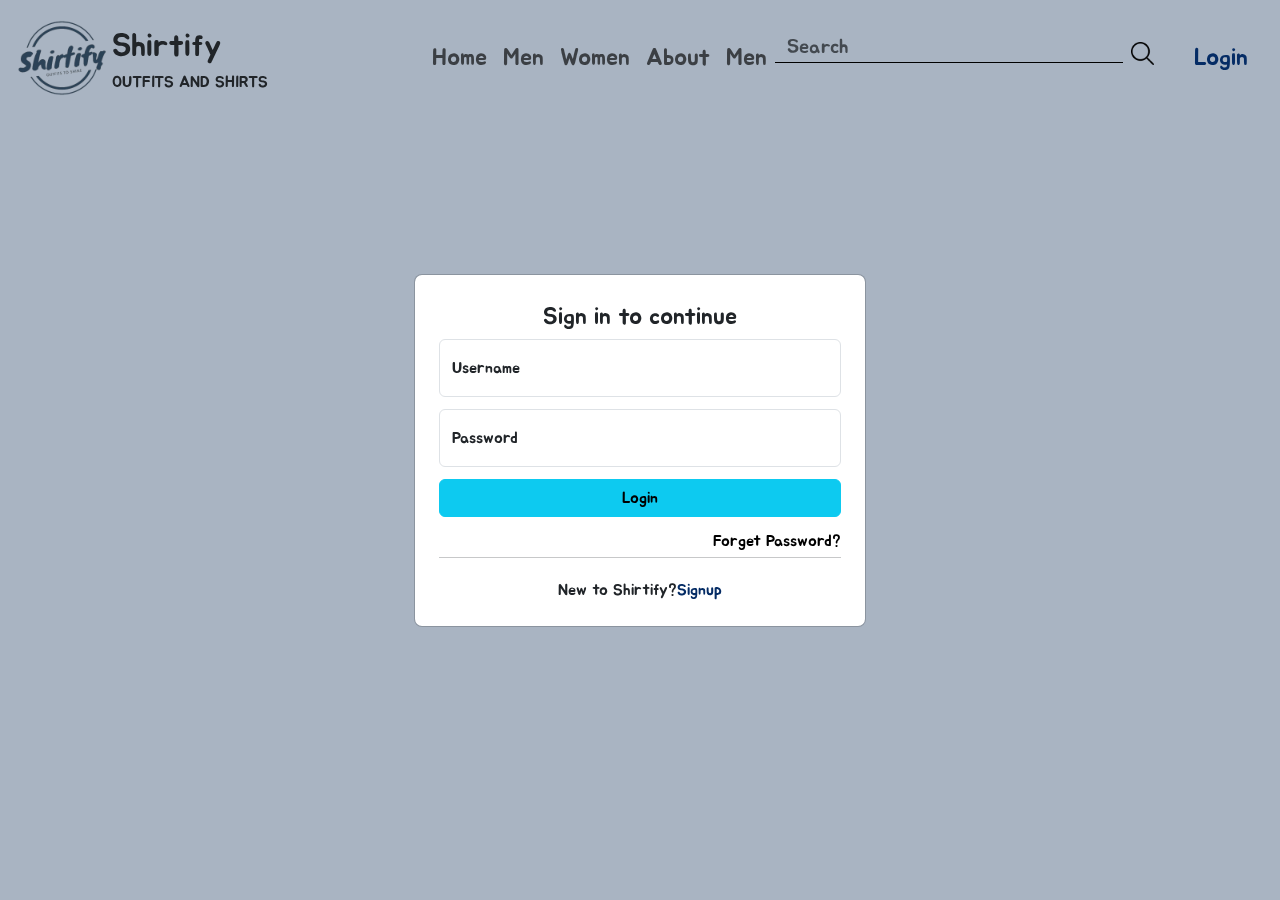
<file: index.html>
<!DOCTYPE html>
<html lang="en">

<head>
  <meta charset="UTF-8">
  <meta name="viewport" content="width=device-width, initial-scale=1.0">
  <link rel="shortcut icon" href="favicon.png" type="image/x-icon">
  <title>Shirtify - Signin</title>
  <link href="https://cdn.jsdelivr.net/npm/bootstrap@5.3.3/dist/css/bootstrap.min.css" rel="stylesheet"
    integrity="sha384-QWTKZyjpPEjISv5WaRU9OFeRpok6YctnYmDr5pNlyT2bRjXh0JMhjY6hW+ALEwIH" crossorigin="anonymous">
  <link href="https://fonts.googleapis.com/css2?family=Jua&display=swap" rel="stylesheet">
  <link rel="stylesheet" href="style.css">
</head>

<body>

  <nav class="navbar navbar-expand-lg fixed-top d-flex flex-column align-items-center">
    <div class="container-fluid">
      <div class="d-flex flex-row align-items-center me-auto div div-fluid">
        <img src="logo.png" alt="Logo" width="100" height="100" class="d-inline-block align-text-top ">
        <div class="d-flex flex-column">
          <label class="fs-2" for="logo">Shirtify</label>
          <label class="fs-6" for="des">OUTFITS AND SHIRTS</label>
        </div>
      </div>

      <div class="offcanvas offCanvasCss offcanvas-end" tabindex="-1" id="offcanvasNavbar" aria-labelledby="offcanvasNavbarLabel">
        <div class="offcanvas-header">
          <h5 class="offcanvas-title" id="offcanvasNavbarLabel">Shirtfy</h5>
          <button type="button" class="btn-close" data-bs-dismiss="offcanvas" aria-label="Close"></button>
        </div>
        <div class="offcanvas-body">
          <ul class="navbar-nav justify-content-end flex-grow-1 pe-3">
            <li class="nav-item">
              <a class="nav-link fs-4" aria-current="page" href="home.html">Home</a>
            </li>
            <li class="nav-item">
              <a class="nav-link fs-4" href="#">Men</a>
            </li>
            <li class="nav-item">
              <a class="nav-link fs-4" href="#">Women</a>
            </li>
            <li class="nav-item">
              <a class="nav-link fs-4" href="about.html">About</a>
            </li>
            <li class="nav-item">
              <a class="nav-link fs-4" href="#">Men</a>
            </li>

            <div class="d-flex flex-row me-3 g-3">
              <li class="nav-item">
                <input class="form-control form-controls fs-5" type="search" placeholder="Search" aria-label="Search">
            </li>
            <li class="nav-item">
                <a class="nav-link" href="#"><img src="searchBtn.png" alt="search" width="23" height="23" class="d-inline-block "></a>
            </li>

          
            </div>
            

          </ul>

        </div>
      </div>
      <a class="nav-link loginBtn fs-4 text-primary-emphasis navbar-toggler navbar-togglers" href="#"><img src="shopping-cartBtn.png" alt="search" width="28" height="28"
        class="d-inline-block "></a>
      <a class="nav-link loginBtn fs-4 text-primary-emphasis" href="">Login</a>
      <button class="navbar-toggler" type="button" data-bs-toggle="offcanvas" data-bs-target="#offcanvasNavbar"
        aria-controls="offcanvasNavbar" aria-label="Toggle navigation">
        <span class="navbar-toggler-icon"></span>
      </button>
    </div>
  </nav>

  <div class="modal d-flex modalCss align-items-center p-4">
    <div class="modal-dialog p-4">
      <div class="modal-content p-4">
        <form class="row g-1">
          <p class="fs-4 text-center">Sign in to continue</p>
          <div class="form-floating mb-2">
            <input type="text" class="form-control" id="floatingInput" placeholder="name@example.com">
            <label for="floatingInput">Username</label>
          </div>
          <div class="form-floating mb-2">
            <input type="password" class="form-control" id="floatingPassword" placeholder="Password">
            <label for="floatingPassword">Password</label>
          </div>
          <button type="button" class="btn btn-info text-black mb-2">Login</button>
          <p class="fs-6 text-end"><a href="" class="text-decoration-none text-black mb-3">Forget Password?</a></p>

          <hr>
          <div class="d-flex flex-row justify-content-center">
            <p class="fs-6 text-end">New to Shirtify? <a class="navbar-brand" href="sign-up.html">
                <p class="text-primary-emphasis">Signup</p>
              </a></p>
          </div>

        </form>
      </div>
    </div>
  </div>















  <script src="https://cdn.jsdelivr.net/npm/@popperjs/core@2.11.8/dist/umd/popper.min.js"
    integrity="sha384-I7E8VVD/ismYTF4hNIPjVp/Zjvgyol6VFvRkX/vR+Vc4jQkC+hVqc2pM8ODewa9r"
    crossorigin="anonymous"></script>
  <script src="https://cdn.jsdelivr.net/npm/bootstrap@5.3.3/dist/js/bootstrap.min.js"
    integrity="sha384-0pUGZvbkm6XF6gxjEnlmuGrJXVbNuzT9qBBavbLwCsOGabYfZo0T0to5eqruptLy"
    crossorigin="anonymous"></script>
</body>

</html>
</file>
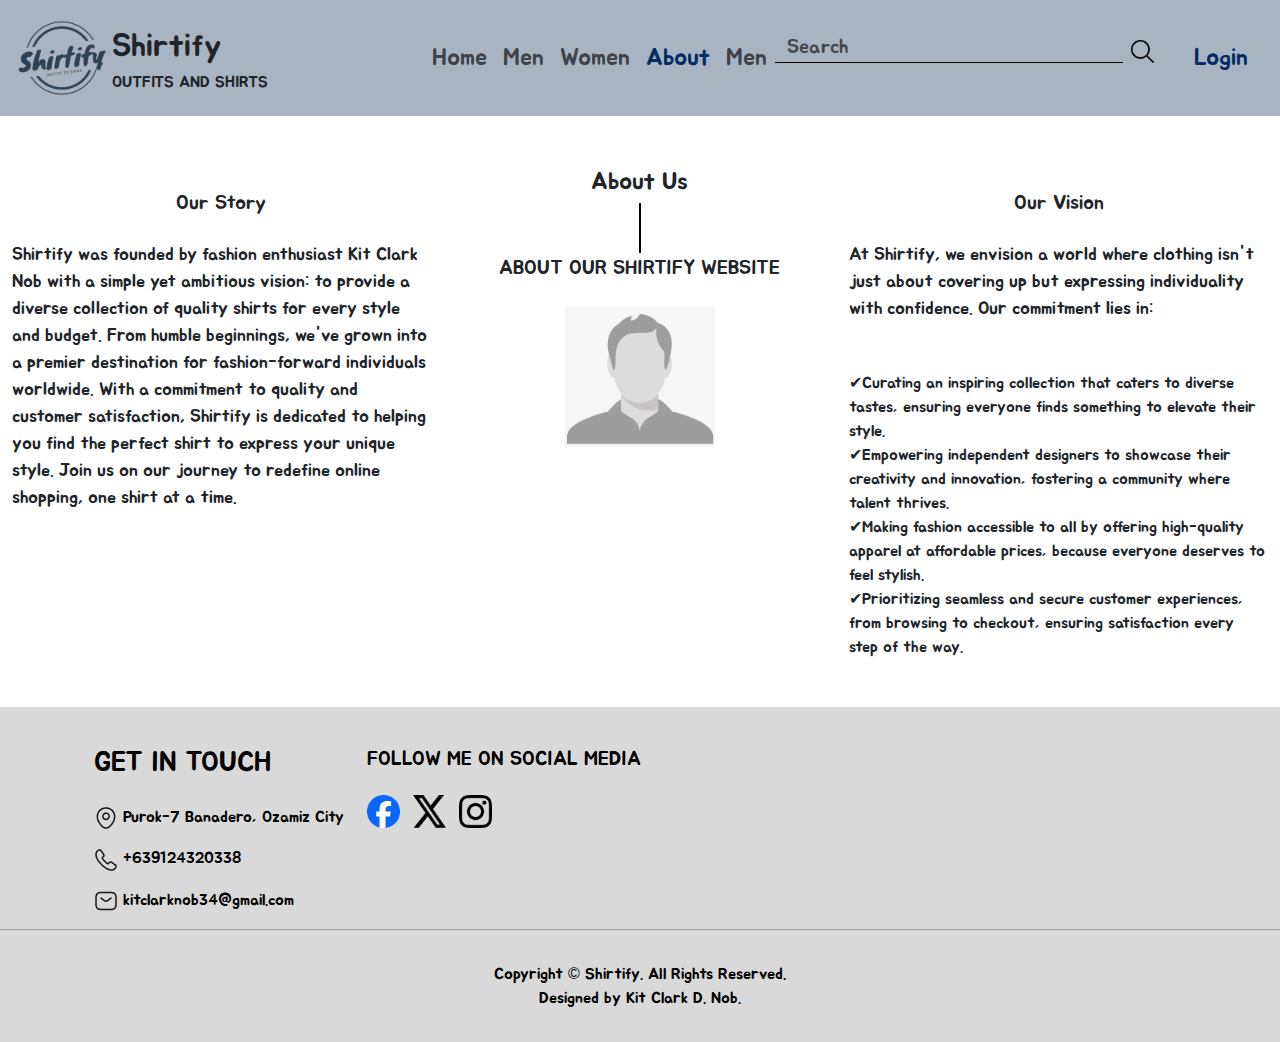
<file: about.html>
<html lang="en">
<head>
    <meta charset="UTF-8">
    <meta name="viewport" content="width=device-width, initial-scale=1.0">
    <link rel="shortcut icon" href="favicon.png" type="image/x-icon">
    <title>Shirtify - About</title>
    <link href="https://cdn.jsdelivr.net/npm/bootstrap@5.3.3/dist/css/bootstrap.min.css" rel="stylesheet" integrity="sha384-QWTKZyjpPEjISv5WaRU9OFeRpok6YctnYmDr5pNlyT2bRjXh0JMhjY6hW+ALEwIH" crossorigin="anonymous">
    <link href="https://fonts.googleapis.com/css2?family=Jua&display=swap" rel="stylesheet">
    <link rel="stylesheet" href="style.css">
</head>
<body>

    <nav class="navbar navbar-expand-lg d-flex flex-column align-items-center">
        <div class="container-fluid">
          <div class="d-flex flex-row align-items-center me-auto">
            <img src="logo.png" alt="Logo" width="100" height="100" class="d-inline-block align-text-top">
            <div class="d-flex flex-column">
                <label class="fs-2" for="logo">Shirtify</label>
                <label class="fs-6" for="des">OUTFITS AND SHIRTS</label>
            </div>
          </div>
          
          <div class="offcanvas offcanvas-end offCanvasCss" tabindex="-1" id="offcanvasNavbar" aria-labelledby="offcanvasNavbarLabel">
            <div class="offcanvas-header">
              <h5 class="offcanvas-title fs-2" id="offcanvasNavbarLabel">Shirtfy</h5>
              <button type="button" class="btn-close" data-bs-dismiss="offcanvas" aria-label="Close"></button>
            </div>
            <div class="offcanvas-body">
              <ul class="navbar-nav justify-content-end flex-grow-1 pe-3">
                <li class="nav-item">
                  <a class="nav-link fs-4 " aria-current="page" href="home.html">Home</a>
                </li>
                <li class="nav-item">
                  <a class="nav-link fs-4" href="#">Men</a>
                </li>
                <li class="nav-item">
                    <a class="nav-link fs-4" href="#">Women</a>
                </li>
                <li class="nav-item">
                    <a class="nav-link fs-4 text-primary-emphasis" href="#">About</a>
                </li>
                <li class="nav-item">
                    <a class="nav-link fs-4" href="#">Men</a>
                </li>
                <div class="d-flex flex-row me-3 g-3">
                  <li class="nav-item">
                    <input class="form-control form-controls fs-5" type="search" placeholder="Search" aria-label="Search">
                </li>
                <li class="nav-item">
                    <a class="nav-link" href="#"><img src="searchBtn.png" alt="search" width="23" height="23" class="d-inline-block "></a>
                </li>

              
                </div>

                
                
                
                
                
              </ul>
            </div>
          </div>
          <a class="nav-link loginBtn fs-4 text-primary-emphasis navbar-toggler navbar-togglers" href="#"><img src="shopping-cartBtn.png" alt="search" width="28" height="28"
            class="d-inline-block "></a>
          <a class="nav-link loginBtn fs-4 text-primary-emphasis" href="index.html">Login</a>
          <button class="navbar-toggler" type="button" data-bs-toggle="offcanvas" data-bs-target="#offcanvasNavbar"
            aria-controls="offcanvasNavbar" aria-label="Toggle navigation">
            <span class="navbar-toggler-icon"></span>
          </button>
          
        </div>
      </nav>

      
      <div class="container-fluid text-center container-csss pt-5 pb-5 ">
        <div class="row">
          <div class="col-xs-12 col-md-5 col-lg-4">
            <label class="fs-5 pt-4" for="our">Our Story</label>
            <p class="lh-sd mt-4 mb-5 text-start our-description" >
                Shirtify was founded by fashion enthusiast Kit Clark Nob with a simple yet ambitious vision: to provide a diverse collection of quality shirts for every style and budget. From humble beginnings, we've grown into a premier destination for fashion-forward individuals worldwide. With a commitment to quality and customer satisfaction, Shirtify is dedicated to helping you find the perfect shirt to express your unique style. Join us on our journey to redefine online shopping, one shirt at a time.  
            </p>
          </div>
          <div class="col col-xs-16 col-md-2 col-lg-4 d-flex flex-column align-items-center ">
            <label class="fs-4 pt-0" for="our">About Us</label>
            <div class="vertical-line"></div> 
            <p class="fs-5 about-des">ABOUT OUR SHIRTIFY WEBSITE</p>
            <img  src="profilePic.png" alt="Profile Pic" width="150" height="140" class="d-inline-block align-text-top mt-4 profile-pic">
          </div>
          <div class="col col-xs-5   col-md-5 col-lg-4">
            <label class="fs-5 pt-4" for="our">Our Vision</label>
            <p class="lh-sd mt-4 mb-5 text-start our-description" >
              
At Shirtify, we envision a world where clothing isn't just about covering up but expressing individuality with confidence. Our commitment lies in:  
          </p>
          <p class="text-start">
            ✔Curating an inspiring collection that caters to   diverse tastes, ensuring everyone finds  something to elevate their style.
          </p>
          <p class="text-start">
            ✔Empowering independent designers to showcase their creativity and innovation, fostering a community where talent thrives.
          </p>
          <p class="text-start">
            ✔Making fashion accessible to all by offering high-quality apparel at affordable prices, because everyone deserves to feel stylish.
          </p>
          <p class="text-start">
            ✔Prioritizing seamless and secure customer experiences, from browsing to checkout, ensuring satisfaction every step of the way.
          </p>

          </div>
        </div>
      </div>

        <!-- Footer -->
        <footer
                class="text-center text-lg-start text-black"
                style="background-color: #D9D9D9"
                >
          <!-- Grid container -->
          <div class="container p-4 pb-0">
            <!-- Section: Links -->
            <section class="">
              <!--Grid row-->
              <div class="row">
                <!-- Grid column -->
                <div class="col-md-7 col-lg-5 col-xl-3 mx-auto mt-3">
                  <h6 class="text-uppercase mb-4 font-weight-bold fs-3">
                    GET IN TOUCH
                  </h6>
                  <p class="mt-3">
                    <img src="location.png" alt="">
                    Purok-7 Banadero, Ozamiz City
                  </p>
                  <p class="mt-3">
                    <img src="call.png" alt="">
                    +639124320338
                  </p>
                  <p class="mt-3">
                    <img src="sms.png" alt="">
                    kitclarknob34@gmail.com
                  </p>
                </div>
                
      
                <!-- Grid column -->
                <div class="col-md-4 col-lg-3 col-xl-9 mx-auto mt-3">
                  <h6 class="text-uppercase mb-4 font-weight-bold fs-5">
                    FOLLOW ME ON SOCIAL MEDIA
                  </h6>
                    <div class="row">
                      <div class="col">
                        <img src="facebook.png" alt="" width="33" height="33" class="me-2">
                        <img src="x.png" alt="" width="33" height="33" class="me-2">
                        <img src="instagram.png" alt="" width="33" height="33" class="me-2">
                      </div>
                      
                      
                    
                    
                      </div>
                    </div>
                  </div>
                  
                </div>
                <!-- Grid column -->
              </div>
              <!--Grid row-->
            </section>
            <!-- Section: Links -->
      
            <hr class="my-3">
      
            <!-- Section: Copyright -->
            <section class="p-3 pt-0">
              <div class="row d-flex align-items-center justify-content-center">
                <!-- Grid column -->
                <div class="col-md-7 col-lg-8 text-center">
                  <!-- Copyright -->
                  <div class="p-3">
                    Copyright © Shirtify. All Rights Reserved.
                    <br>
                    Designed by Kit Clark D. Nob.
                  </div>
                  
                  <!-- Copyright -->
                </div>
                
              </div>
            </section>
            <!-- Section: Copyright -->
          </div>
          <!-- Grid container -->
        </footer>
        <!-- Footer -->
      

      


<script src="https://cdn.jsdelivr.net/npm/@popperjs/core@2.11.8/dist/umd/popper.min.js" integrity="sha384-I7E8VVD/ismYTF4hNIPjVp/Zjvgyol6VFvRkX/vR+Vc4jQkC+hVqc2pM8ODewa9r" crossorigin="anonymous"></script>
<script src="https://cdn.jsdelivr.net/npm/bootstrap@5.3.3/dist/js/bootstrap.min.js" integrity="sha384-0pUGZvbkm6XF6gxjEnlmuGrJXVbNuzT9qBBavbLwCsOGabYfZo0T0to5eqruptLy" crossorigin="anonymous"></script>
</body>
</html>
</file>
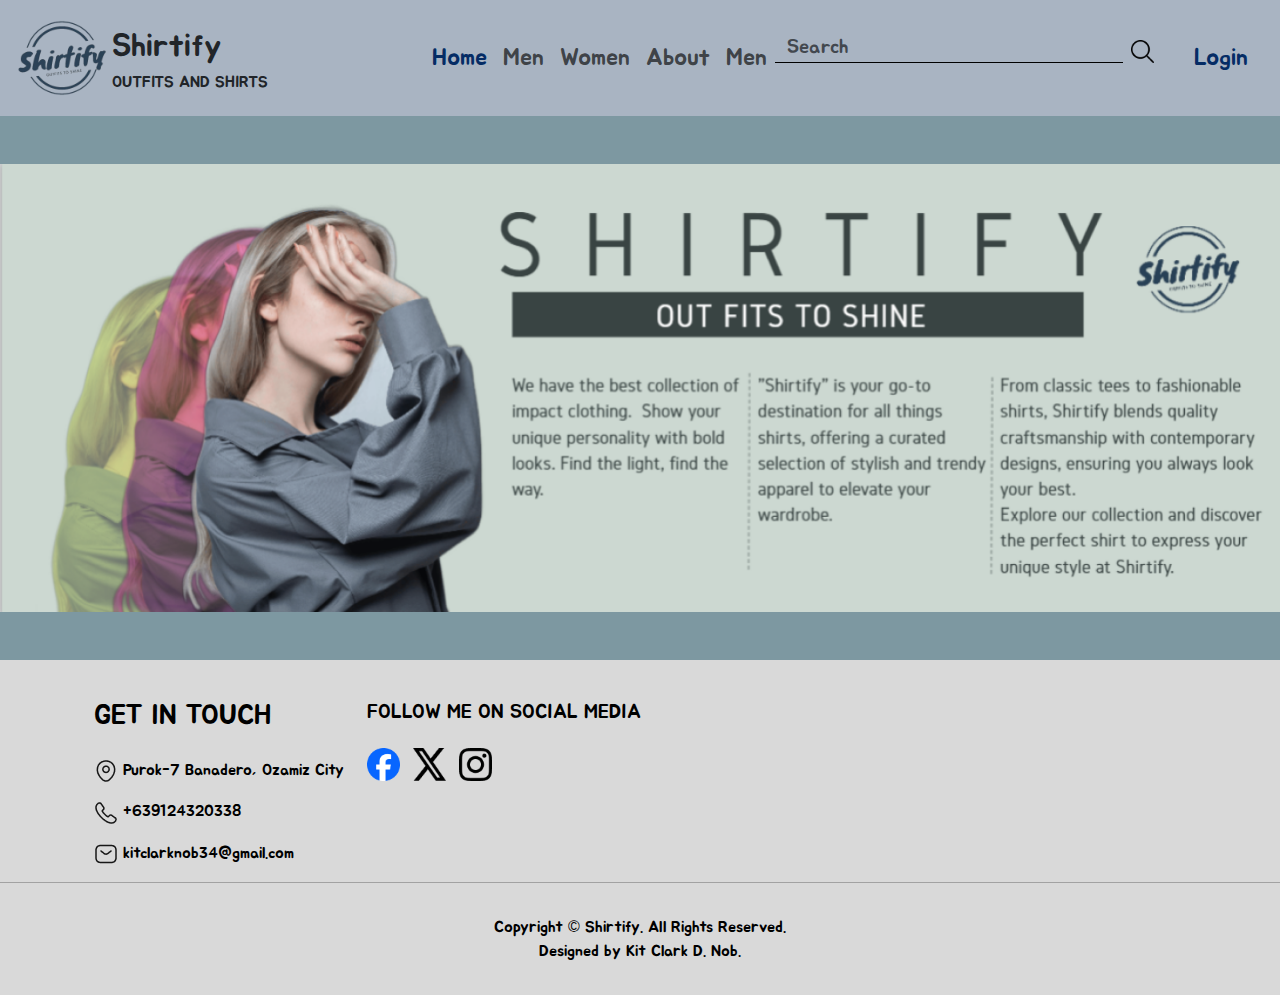
<file: home.html>
<html lang="en">
<head>
    <meta charset="UTF-8">
    <meta name="viewport" content="width=device-width, initial-scale=1.0">
    <link rel="shortcut icon" href="favicon.png" type="image/x-icon">
    <title>Shirtify</title>
    <link href="https://cdn.jsdelivr.net/npm/bootstrap@5.3.3/dist/css/bootstrap.min.css" rel="stylesheet" integrity="sha384-QWTKZyjpPEjISv5WaRU9OFeRpok6YctnYmDr5pNlyT2bRjXh0JMhjY6hW+ALEwIH" crossorigin="anonymous">
    <link href="https://fonts.googleapis.com/css2?family=Jua&display=swap" rel="stylesheet">
    <link rel="stylesheet" href="style.css">
</head>
<body>

    <nav class="navbar navbar-expand-lg d-flex flex-column align-items-center">
        <div class="container-fluid ">
          <div class="d-flex flex-row align-items-center me-auto">
            <img src="logo.png" alt="Logo" width="100" height="100" class="d-inline-block align-text-top">
            <div class="d-flex flex-column">
                <label class="fs-2" for="logo">Shirtify</label>
                <label class="fs-6" for="des">OUTFITS AND SHIRTS</label>
            </div>
          </div>
          
          <div class="offcanvas offcanvas-end offCanvasCss" tabindex="-1" id="offcanvasNavbar" aria-labelledby="offcanvasNavbarLabel">
            <div class="offcanvas-header">
              <h5 class="offcanvas-title fs-2" id="offcanvasNavbarLabel">Shirtfy</h5>
              <button type="button" class="btn-close" data-bs-dismiss="offcanvas" aria-label="Close"></button>
            </div>
            <div class="offcanvas-body">
              <ul class="navbar-nav justify-content-end flex-grow-1 pe-3">
                <li class="nav-item">
                  <a class="nav-link fs-4 text-primary-emphasis" aria-current="page" href="#">Home</a>
                </li>
                <li class="nav-item">
                  <a class="nav-link fs-4" href="#">Men</a>
                </li>
                <li class="nav-item">
                    <a class="nav-link fs-4" href="#">Women</a>
                </li>
                <li class="nav-item">
                    <a class="nav-link fs-4 " href="about.html">About</a>
                </li>
                <li class="nav-item">
                    <a class="nav-link fs-4" href="#">Men</a>
                </li>
                <div class="d-flex flex-row me-3">
                  <li class="nav-item">
                    <input class="form-control form-controls fs-5" type="search" placeholder="Search" aria-label="Search">
                </li>
                <li class="nav-item">
                    <a class="nav-link" href="#"><img src="searchBtn.png" alt="search" width="23" height="23" class="d-inline-block "></a>
                </li>

               

              
                </div>

                
                
                
                
                
              </ul>
            </div>
          </div>
          <a class="nav-link loginBtn fs-4 text-primary-emphasis navbar-toggler navbar-togglers" href="#"><img src="shopping-cartBtn.png" alt="search" width="28" height="28"
            class="d-inline-block "></a>
          <a class="nav-link loginBtn fs-4 text-primary-emphasis" href="index.html">Login</a>
          <button class="navbar-toggler" type="button" data-bs-toggle="offcanvas" data-bs-target="#offcanvasNavbar"
            aria-controls="offcanvasNavbar" aria-label="Toggle navigation">
            <span class="navbar-toggler-icon"></span>
          </button>
        </div>
      </nav>

      
      <div class="container-fluid text-center container-css pb-5 pt-5 ">
        <div class="row">
          <div class="col">
            <img src="home-section.png" class="img-fluid" alt="Home">
          </div>
        </div>
      </div>

        <!-- Footer -->
        <footer
                class="text-center text-lg-start text-black"
                style="background-color: #D9D9D9"
                >
          <!-- Grid container -->
          <div class="container p-4 pb-0">
            <!-- Section: Links -->
            <section class="">
              <!--Grid row-->
              <div class="row">
                <!-- Grid column -->
                <div class="col-md-7 col-lg-5 col-xl-3 mx-auto mt-3">
                  <h6 class="text-uppercase mb-4 font-weight-bold fs-3">
                    GET IN TOUCH
                  </h6>
                  <p class="mt-3">
                    <img src="location.png" alt="">
                    Purok-7 Banadero, Ozamiz City
                  </p>
                  <p class="mt-3">
                    <img src="call.png" alt="">
                    +639124320338
                  </p>
                  <p class="mt-3">
                    <img src="sms.png" alt="">
                    kitclarknob34@gmail.com
                  </p>
                </div>
                
      
                <!-- Grid column -->
                <div class="col-md-4 col-lg-3 col-xl-9 mx-auto mt-3">
                  <h6 class="text-uppercase mb-4 font-weight-bold fs-5">
                    FOLLOW ME ON SOCIAL MEDIA
                  </h6>
                    <div class="row">
                      <div class="col">
                        <img src="facebook.png" alt="" width="33" height="33" class="me-2">
                        <img src="x.png" alt="" width="33" height="33" class="me-2">
                        <img src="instagram.png" alt="" width="33" height="33" class="me-2">
                      </div>
                      
                      
                    
                    
                      </div>
                    </div>
                  </div>
                  
                </div>
                <!-- Grid column -->
              </div>
              <!--Grid row-->
            </section>
            <!-- Section: Links -->
      
            <hr class="my-3">
      
            <!-- Section: Copyright -->
            <section class="p-3 pt-0">
              <div class="row d-flex align-items-center justify-content-center">
                <!-- Grid column -->
                <div class="col-md-7 col-lg-8 text-center">
                  <!-- Copyright -->
                  <div class="p-3">
                    Copyright © Shirtify. All Rights Reserved.
                    <br>
                    Designed by Kit Clark D. Nob.
                  </div>
                  
                  <!-- Copyright -->
                </div>
                
              </div>
            </section>
            <!-- Section: Copyright -->
          </div>
          <!-- Grid container -->
        </footer>
        <!-- Footer -->
      

      


<script src="https://cdn.jsdelivr.net/npm/@popperjs/core@2.11.8/dist/umd/popper.min.js" integrity="sha384-I7E8VVD/ismYTF4hNIPjVp/Zjvgyol6VFvRkX/vR+Vc4jQkC+hVqc2pM8ODewa9r" crossorigin="anonymous"></script>
<script src="https://cdn.jsdelivr.net/npm/bootstrap@5.3.3/dist/js/bootstrap.min.js" integrity="sha384-0pUGZvbkm6XF6gxjEnlmuGrJXVbNuzT9qBBavbLwCsOGabYfZo0T0to5eqruptLy" crossorigin="anonymous"></script>
</body>
</html>
</file>
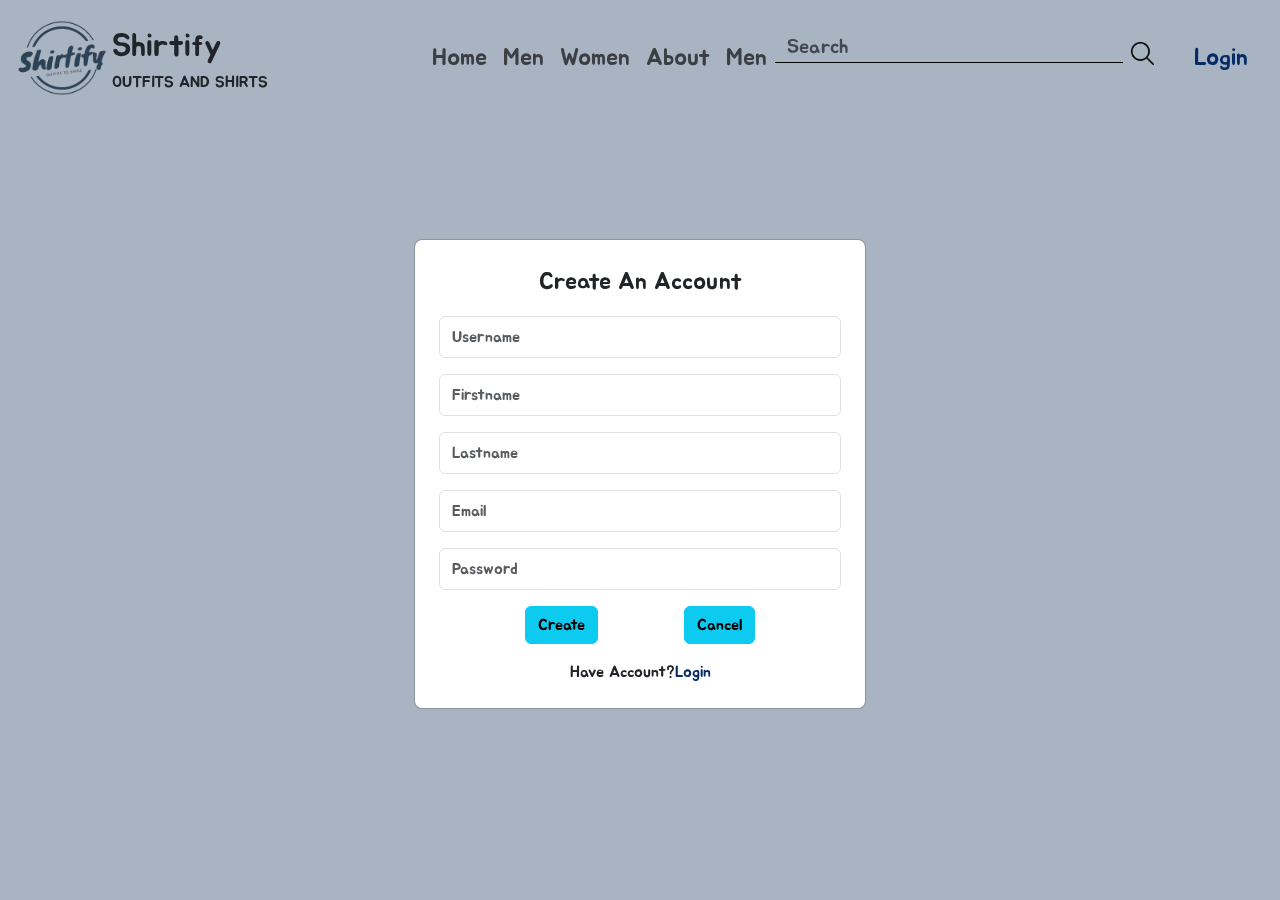
<file: sign-up.html>
<!DOCTYPE html>
<html lang="en">
<head>
    <meta charset="UTF-8">
    <meta name="viewport" content="width=device-width, initial-scale=1.0">
    <link rel="shortcut icon" href="favicon.png" type="image/x-icon">
    <title>Shirtify - Signup</title>
    <link href="https://cdn.jsdelivr.net/npm/bootstrap@5.3.3/dist/css/bootstrap.min.css" rel="stylesheet" integrity="sha384-QWTKZyjpPEjISv5WaRU9OFeRpok6YctnYmDr5pNlyT2bRjXh0JMhjY6hW+ALEwIH" crossorigin="anonymous">
    <link href="https://fonts.googleapis.com/css2?family=Jua&display=swap" rel="stylesheet">
    <link rel="stylesheet" href="style.css">
</head>
<body>

    <nav class="navbar navbar-expand-lg fixed-top d-flex flex-column align-items-center">
        <div class="container-fluid">
          <div class="d-flex flex-row align-items-center me-auto">
            <img src="logo.png" alt="Logo" width="100" height="100" class="d-inline-block align-text-top">
            <div class="d-flex flex-column">
                <label class="fs-2" for="logo">Shirtify</label>
                <label class="fs-6" for="des">OUTFITS AND SHIRTS</label>
            </div>
          </div>
          
          <div class="offcanvas  offCanvasCss  offcanvas-end" tabindex="-1" id="offcanvasNavbar" aria-labelledby="offcanvasNavbarLabel">
            <div class="offcanvas-header">
              <h5 class="offcanvas-title" id="offcanvasNavbarLabel">Shirtfy</h5>
              <button type="button" class="btn-close" data-bs-dismiss="offcanvas" aria-label="Close"></button>
            </div>
            <div class="offcanvas-body">
              <ul class="navbar-nav justify-content-end flex-grow-1 pe-3">
                <li class="nav-item">
                  <a class="nav-link fs-4" aria-current="page" href="home.html">Home</a>
                </li>
                <li class="nav-item">
                  <a class="nav-link fs-4" href="#">Men</a>
                </li>
                <li class="nav-item">
                    <a class="nav-link fs-4" href="#">Women</a>
                </li>
                <li class="nav-item">
                    <a class="nav-link fs-4" href="about.html">About</a>
                </li>
                <li class="nav-item">
                    <a class="nav-link fs-4" href="#">Men</a>
                </li>
                
                <div class="d-flex flex-row me-3 g-3">
                  <li class="nav-item">
                    <input class="form-control form-controls fs-5" type="search" placeholder="Search" aria-label="Search">
                </li>
                <li class="nav-item">
                    <a class="nav-link" href="#"><img src="searchBtn.png" alt="search" width="23" height="23" class="d-inline-block "></a>
                </li>

              
                </div>
               
              </ul>

            </div>
            
          </div>
          <a class="nav-link loginBtn fs-4 text-primary-emphasis navbar-toggler navbar-togglers" href="#"><img src="shopping-cartBtn.png" alt="search" width="28" height="28"
            class="d-inline-block "></a>
          <a class="nav-link loginBtn fs-4 text-primary-emphasis" href="">Login</a>
          <button class="navbar-toggler" type="button" data-bs-toggle="offcanvas" data-bs-target="#offcanvasNavbar"
            aria-controls="offcanvasNavbar" aria-label="Toggle navigation">
            <span class="navbar-toggler-icon"></span>
          </button>
        </div>
      </nav>

      <!--<div class="modal modal-sm-8 d-flex modalCss align-items-left p-4">
        <div class="modal-dialog p-4">
          <div class="modal-content p-4">
            <form class="row g-3">
                <p class="fs-4 text-center">Sign in to continue</p>
                <div class="mb-1">
                  <input type="text" class="form-control pb-2 pt-2" id="exampleInputEmail1" aria-describedby="emailHelp" placeholder="Username">
                </div>
                <div class="mb-1">
                  <input type="text" class="form-control pb-2 pt-2" id="exampleInputEmail1" aria-describedby="emailHelp" placeholder="First Name">
                </div>
                <div class="mb-1">
                  <input type="text" class="form-control pb-2 pt-2" id="exampleInputEmail1" aria-describedby="emailHelp" placeholder="Last Name">
                </div>
                <div class="mb-1">
                  <input type="email" class="form-control pb-2 pt-2" id="exampleInputEmail1" aria-describedby="emailHelp" placeholder="Email">
                </div>
                <div class="mb-1">
                  <input type="password" class="form-control pb-2 pt-2" id="exampleInputEmail1" aria-describedby="emailHelp" placeholder="Password">
                </div>
                <button type="button" class="btn btn-info text-black" >Login</button>
                <p class="fs-6 text-end">Forget Password?</p>

                <hr>
                <div class="d-flex flex-row justify-content-center">
                    <p class="fs-6 text-end">New to Shirtify? <a class="navbar-brand" href="sign-up.html"><p class="text-primary-emphasis">Signup</p></a></p>
                </div>

              </form>
          </div>
        </div>
      </div>-->

      <div class="modal d-flex align-items-center mt-4">
        <div class="modal-dialog p-4 modal-dialog-centered">
          <div class="modal-content p-4">
            <form class="row g-3">
                <p class="fs-4 text-center">Create An Account</p>
                <input class="form-control me-2 pt-2 pb-2" type="text" placeholder="Username" aria-label="Search">
                <input class="form-control me-2 pt-2 pb-2" type="text" placeholder="Firstname" aria-label="Search">
                <input class="form-control me-2 pt-2 pb-2" type="text" placeholder="Lastname" aria-label="Search">
                <input class="form-control me-2 pt-2 pb-2" type="email" placeholder="Email" aria-label="Search">
                <input class="form-control me-2 pt-2 pb-2" type="password" placeholder="Password" aria-label="Search">
                <div class="d-flex flex-row justify-content-evenly ">
                    <button type="button" class="btn btn-info text-black" >Create</button>
                    <button type="button" class="btn btn-info text-black" >Cancel</button>
                </div>
                <div class="d-flex flex-row justify-content-center">
                    <p class="fs-6 text-end">Have Account?<a class="navbar-brand" href="index.html"><p class="text-primary-emphasis">Login</p></a></p>

                </div>

              </form>
          </div>
        </div>
      </div>
      

      
      
      








    

<script src="https://cdn.jsdelivr.net/npm/@popperjs/core@2.11.8/dist/umd/popper.min.js" integrity="sha384-I7E8VVD/ismYTF4hNIPjVp/Zjvgyol6VFvRkX/vR+Vc4jQkC+hVqc2pM8ODewa9r" crossorigin="anonymous"></script>
<script src="https://cdn.jsdelivr.net/npm/bootstrap@5.3.3/dist/js/bootstrap.min.js" integrity="sha384-0pUGZvbkm6XF6gxjEnlmuGrJXVbNuzT9qBBavbLwCsOGabYfZo0T0to5eqruptLy" crossorigin="anonymous"></script>
</body>
</html>
</file>
<file: style.css>
p{
    margin: 0;
}
body{
    margin: 0;
    font-family: 'Jua', sans-serif; 
    background-color: #A9B4C2;    
}
.customerMargin{
    margin-right: 1rem;
}
.customerImg{
    margin-left: 1rem;
}
.loginBtn{
    margin-right: 20px;
}
.modalCss{
  --bs-modal-zindex: 0;

}
.modal{
  --bs-modal-zindex: none;
}
.form-controls{
    background-color: #A9B4C2;
    border-top: none;
    border-left: none;
    border-right: none;
    border-bottom-color: black;
    border-radius: 0;
    padding-bottom: 0;
}
.container-css{
    background-color: #7D98A1;
    --bs-gutter-x: 0;
    
}
.container-csss{
  background-color: white;
  
  
}
.row{
  --bs-gutter-x: none;
}

.offCanvasCss{
  background-color: #A9B4C2; 
}
.navbar>.container-fluid {
  flex-wrap: initial;
}


  .our-description{
    font-size: 18px;
  }
  
  .vertical-line {
    border-left: 2px solid black; /* Adjust the color and thickness as needed */
    margin-top:3px;
    height: 50px; /* Make the line take the full height of the container */
  }
  .form-control{
    padding-top: 0;
    padding-bottom: 0;
  }
  .form-control{
    padding-top: 0;
  }
  .navbar-togglers{
    border: none;
  }
</file>
